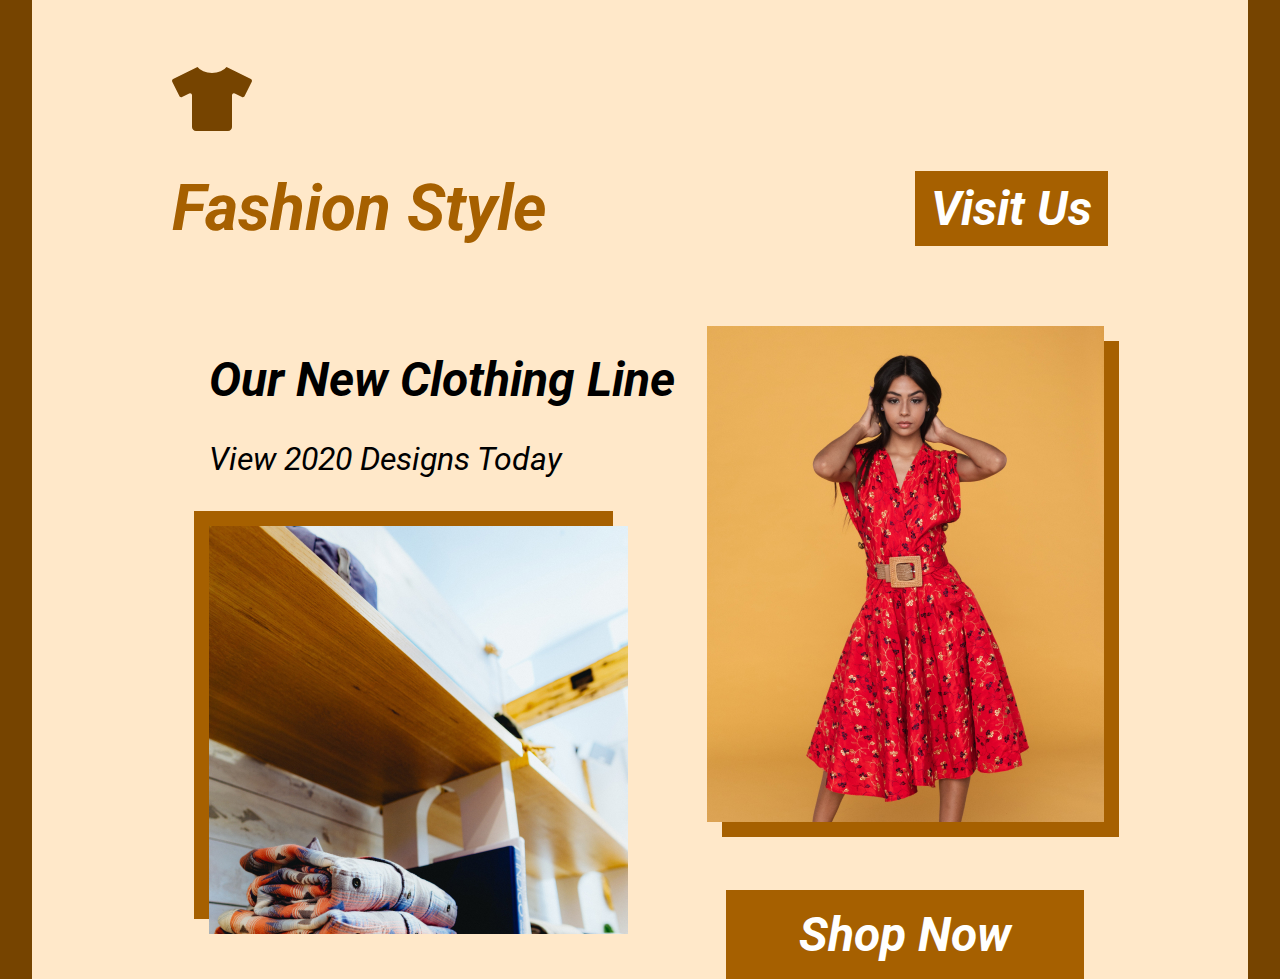
<file: Fashion/index.html>
<!DOCTYPE html>
<html lang="en">
  <head>
    <meta charset="UTF-8" />
    <meta name="viewport" content="width=device-width, initial-scale=1.0" />
    <title>Fashion</title>
    <link
      rel="stylesheet"
      href="https://cdnjs.cloudflare.com/ajax/libs/font-awesome/5.14.0/css/all.min.css"
    />
    <link rel="stylesheet" href="style.css" />
  </head>
  <body>
    <div id="main">
      <div id="main-container">
        <div id="header-container">
          <div id="header-icon"><i class="fas fa-tshirt"></i></div>
          <div id="header-text">
            <div id="header-title">Fashion Style</div>
            <button id="header-btn"><a href="">Visit Us</a></button>
          </div>
        </div>

        <div id="content-container">
          <div class="row">
            <div class="col">
              <div class="text">
                <div id="header1">Our New Clothing Line</div>
                <div id="header2">View 2020 Designs Today</div>
              </div>
              
              <img src="./images/img-2.jpg" alt="" id="img1" />
            </div>
            <div class="col">
              <img src="./images/img-1.jpg" alt="" id="img2" />
              <div id="content-btn">Shop Now</div>
            </div>
          </div>
          
            
            
          </div>

          
        </div>
      </div>
    </div>
  </body>
</html>
</file>
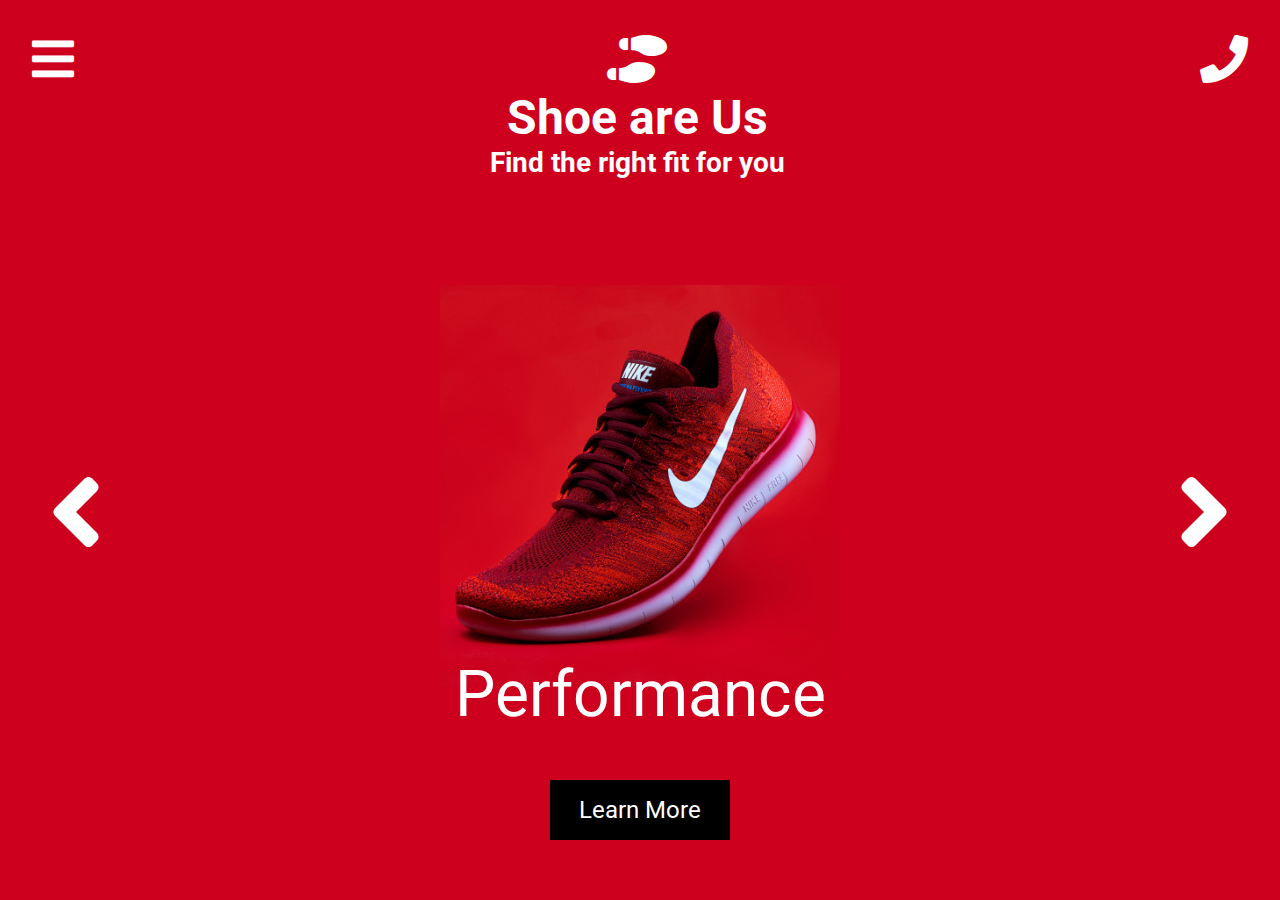
<file: Footwear/index.html>
<!DOCTYPE html>
<html lang="en">
  <head>
    <meta charset="UTF-8" />
    <meta name="viewport" content="width=device-width, initial-scale=1.0" />
    <title>Footwear</title>
    <link
      rel="stylesheet"
      href="https://cdnjs.cloudflare.com/ajax/libs/font-awesome/5.14.0/css/all.min.css"
    />
    <link rel="stylesheet" href="style.css" />
    <script src="script.js" defer></script>
  </head>
  <body>
    <header>
      <div class="header-menu"><i class="fas fa-bars"></i></div>
      <div class="header-logo">
        <i class="fas fa-shoe-prints"></i>
        <div class="header-text">
          <h1>Shoe are Us</h1>
          <h3>Find the right fit for you</h3>
        </div>
      </div>
      <div class="header-phone"><i class="fas fa-phone"></i></div>
    </header>
    <div class="prev"><i class="fas fa-angle-left"></i></div>
    <div class="next"><i class="fas fa-angle-right"></i></div>
    <div class="carousel-container">
      <div class="carousel">
        <div class="img-container">
          <div class="img-box">
            <img src="./images/shoe-1.jpg" alt="" />
            <div class="desc">Performance</div>
            <div class="more-btn">Learn More</div>
          </div>
          <div class="img-box">
            <img src="./images/shoe-2.jpg" alt="" />
            <div class="desc">Design</div>
            <div class="more-btn">Learn More</div>
          </div>
          <div class="img-box">
            <img src="./images/shoe-3.jpg" alt="" />
            <div class="desc">Comodity</div>
            <div class="more-btn">Learn More</div>
          </div>
          <div class="img-box">
            <img src="./images/shoe-4.jpg" alt="" />
            <div class="desc">Lightness</div>
            <div class="more-btn">Learn More</div>
          </div>
        </div>
      </div>
    </div>
  </body>
</html>
</file>
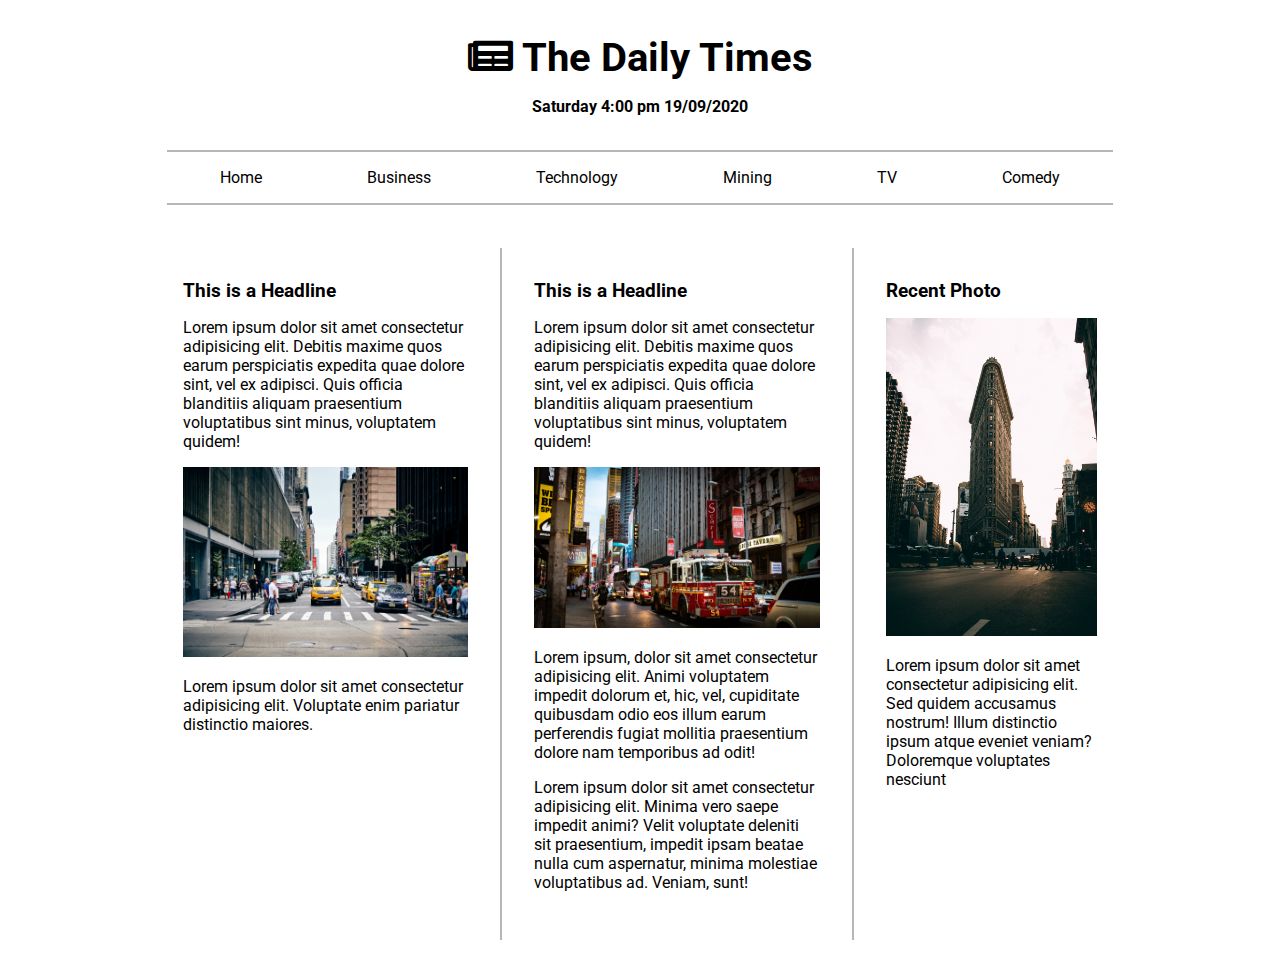
<file: Newspaper/index.html>
<!DOCTYPE html>
<html lang="en">
  <head>
    <meta charset="UTF-8" />
    <meta name="viewport" content="width=device-width, initial-scale=1.0" />
    <title>Newspaper</title>
    <link
      rel="stylesheet"
      href="https://cdnjs.cloudflare.com/ajax/libs/font-awesome/5.14.0/css/all.min.css"
    />
    <link rel="stylesheet" href="style.css" />
  </head>
  <body>
    <div class="header-container">
      <div class="header-title">
        <span class="header-logo"><i class="fas fa-newspaper"></i></span>
        <span class="header-text">The Daily Times</span>
      </div>
      <div class="header-time">Saturday 4:00 pm 19/09/2020</div>
    </div>

    <div class="nav-container">
      <ul class="nav-list">
        <li>Home</li>
        <li>Business</li>
        <li>Technology</li>
        <li>Mining</li>
        <li>TV</li>
        <li>Comedy</li>
      </ul>
    </div>

    <div class="main-container">
      <div class="main-row">
        <div class="main-column">
          <h3>This is a Headline</h3>
          <p>
            Lorem ipsum dolor sit amet consectetur adipisicing elit. Debitis
            maxime quos earum perspiciatis expedita quae dolore sint, vel ex
            adipisci. Quis officia blanditiis aliquam praesentium voluptatibus
            sint minus, voluptatem quidem!
          </p>
          <img src="./images/img-1.png" alt="" />
          <p>
            Lorem ipsum dolor sit amet consectetur adipisicing elit. Voluptate
            enim pariatur distinctio maiores.
          </p>
        </div>
        <div class="main-column target">
          <h3>This is a Headline</h3>
          <p>
            Lorem ipsum dolor sit amet consectetur adipisicing elit. Debitis
            maxime quos earum perspiciatis expedita quae dolore sint, vel ex
            adipisci. Quis officia blanditiis aliquam praesentium voluptatibus
            sint minus, voluptatem quidem!
          </p>
          <img src="./images/img-2.png" alt="" />
          <p>
            Lorem ipsum, dolor sit amet consectetur adipisicing elit. Animi
            voluptatem impedit dolorum et, hic, vel, cupiditate quibusdam odio
            eos illum earum perferendis fugiat mollitia praesentium dolore nam
            temporibus ad odit!
          </p>
          <p>
            Lorem ipsum dolor sit amet consectetur adipisicing elit. Minima vero
            saepe impedit animi? Velit voluptate deleniti sit praesentium,
            impedit ipsam beatae nulla cum aspernatur, minima molestiae
            voluptatibus ad. Veniam, sunt!
          </p>
        </div>
        <div class="main-column">
          <h3>Recent Photo</h3>

          <img src="./images/img-3.png" alt="" />
          <p>
            Lorem ipsum dolor sit amet consectetur adipisicing elit. Sed quidem
            accusamus nostrum! Illum distinctio ipsum atque eveniet veniam?
            Doloremque voluptates nesciunt
          </p>
        </div>
      </div>
    </div>
  </body>
</html>
</file>
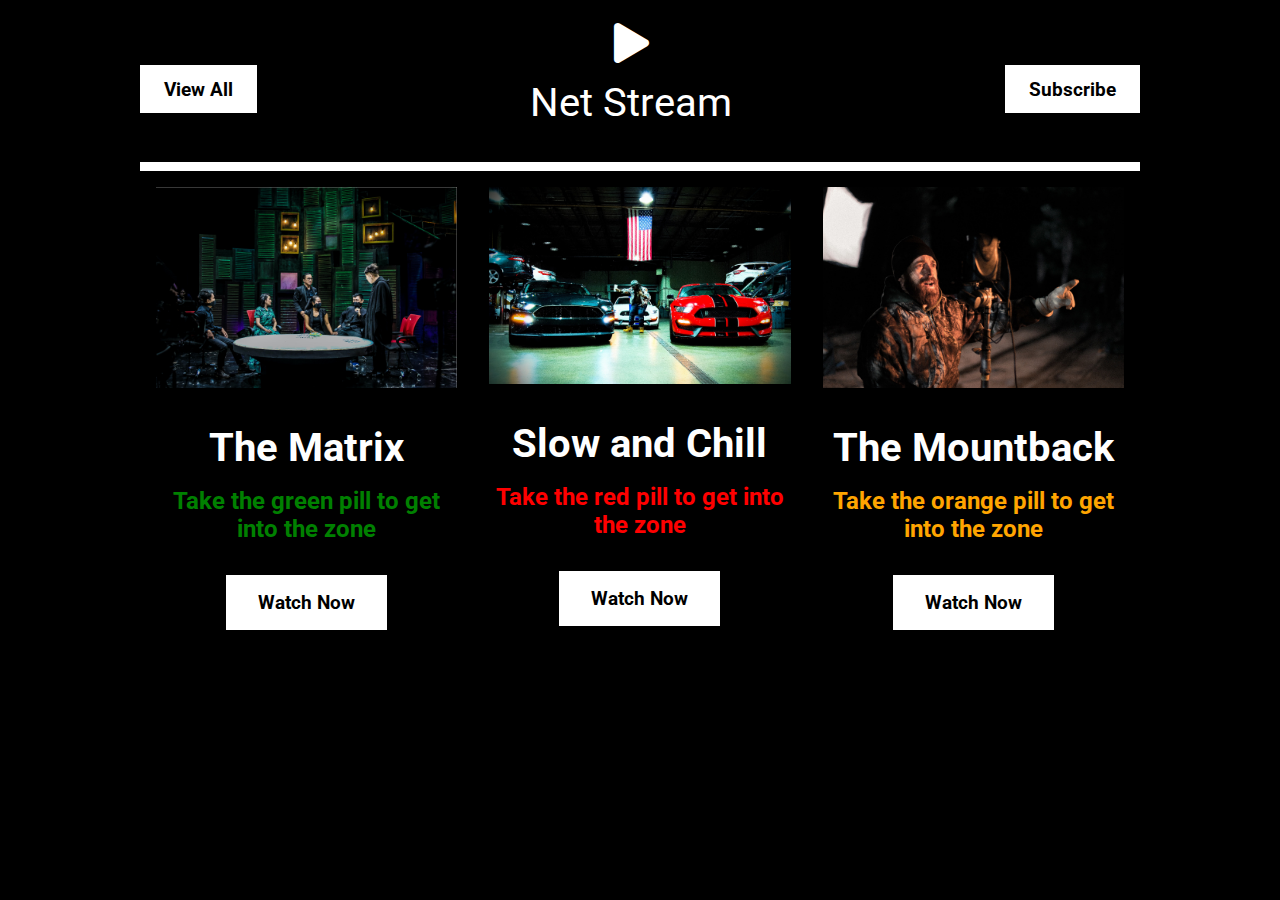
<file: Streaming/index.html>
<!DOCTYPE html>
<html lang="en">
  <head>
    <meta charset="UTF-8" />
    <meta name="viewport" content="width=device-width, initial-scale=1.0" />
    <title>Streaming</title>
    <link
      rel="stylesheet"
      href="https://cdnjs.cloudflare.com/ajax/libs/font-awesome/5.14.0/css/all.min.css"
    />
    <link rel="stylesheet" href="style.css" />
  </head>
  <body>
    <div class="container">
      <div class="header-container">
        <button class="header-left">View All</button>
        <div class="header-title">
          <i class="fas fa-play"></i>
          <div>Net Stream</div>
        </div>
        <button class="header-right">Subscribe</button>
      </div>
      <div class="main-container">
        <div class="main-column">
          <div class="img-container">
            <img id="img1" src="images/img-1.jpg" alt="" />
          </div>
          
          <div class="column-text">
            <h1>The Matrix</h1>
            <h3 id="green">Take the green pill to get into the zone</h3>
          </div>
          <button class="watch-btn">Watch Now</button>
        </div>
        <div class="main-column">
          <div class="img-container">
            <img id="img2" src="images/img-2.jpg" alt="" />            
          </div>
          <div class="column-text">
            <h1>Slow and Chill</h1>
            <h3 id="red">Take the red pill to get into the zone</h3>
          </div>
          <button class="watch-btn">Watch Now</button>
        </div>
        <div class="main-column">
          <div class="img-container">
            <img id="img3" src="images/img-3.jpg" alt="" /> 
          </div>
          <div class="column-text">
            <h1>The Mountback</h1>
            <h3 id="orange">Take the orange pill to get into the zone</h3>
          </div>
          <button class="watch-btn">Watch Now</button>
        </div>
    </div>
  </body>
</html>
</file>
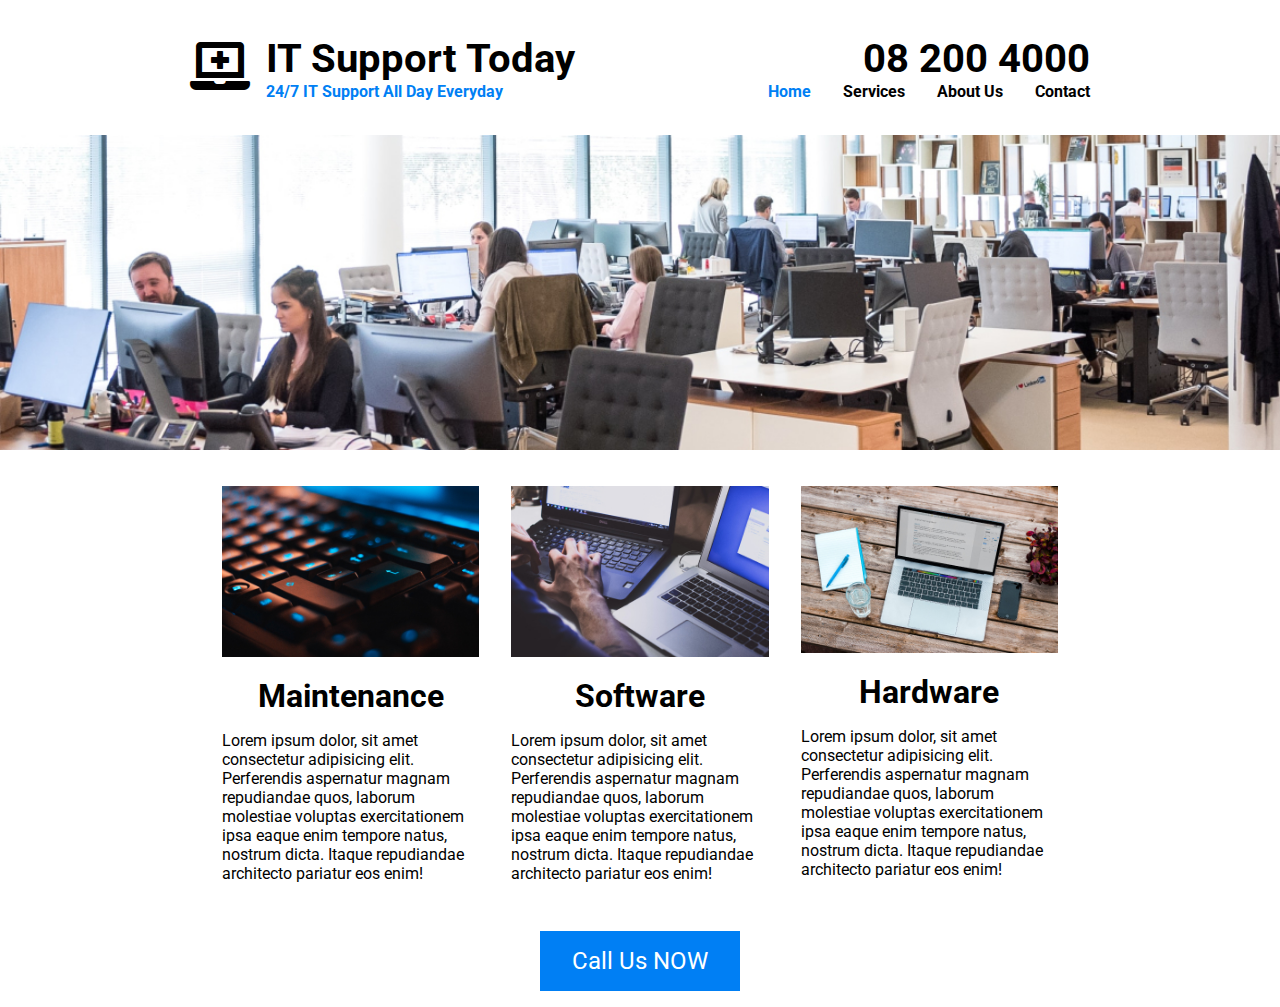
<file: Technology/index.html>
<!DOCTYPE html>
<html lang="en">
  <head>
    <meta charset="UTF-8" />
    <meta name="viewport" content="width=device-width, initial-scale=1.0" />
    <title>Technology</title>
    <link rel="stylesheet" href="style.css" />
    <link
      rel="stylesheet"
      href="https://cdnjs.cloudflare.com/ajax/libs/font-awesome/5.14.0/css/all.min.css"
    />
  </head>
  <body>
    <header>
      <div class="header-left">
        <div class="header-icon"><i class="fas fa-laptop-medical"></i></div>
        <div class="header-text">
          <div class="header-title">
            <h1>IT Support Today</h1>
            <h5 class="active subtitle">24/7 IT Support All Day Everyday</h5>
          </div>
        </div>
      </div>
      <div class="header-right">
        <h1 class="header-phone">08 200 4000</h1>
        <div class="header-list">
          <ul>
            <li class="active">Home</li>
            <li>Services</li>
            <li>About Us</li>
            <li>Contact</li>
          </ul>
        </div>
      </div>
    </header>

    <div class="banner">
      <img src="images/banner.jpg" alt="" />
    </div>

    <div class="main-container">
      <div class="main-column">
        <img src="images/img-1.jpg" alt="" />

        <h2>Maintenance</h2>
        <p>
          Lorem ipsum dolor, sit amet consectetur adipisicing elit. Perferendis
          aspernatur magnam repudiandae quos, laborum molestiae voluptas
          exercitationem ipsa eaque enim tempore natus, nostrum dicta. Itaque
          repudiandae architecto pariatur eos enim!
        </p>
      </div>
      <div class="main-column">
        <img src="images/img-2.jpg" alt="" />

        <h2>Software</h2>
        <p>
          Lorem ipsum dolor, sit amet consectetur adipisicing elit. Perferendis
          aspernatur magnam repudiandae quos, laborum molestiae voluptas
          exercitationem ipsa eaque enim tempore natus, nostrum dicta. Itaque
          repudiandae architecto pariatur eos enim!
        </p>
      </div>
      <div class="main-column">
        <img src="images/img-3.jpg" alt="" />

        <h2>Hardware</h2>
        <p>
          Lorem ipsum dolor, sit amet consectetur adipisicing elit. Perferendis
          aspernatur magnam repudiandae quos, laborum molestiae voluptas
          exercitationem ipsa eaque enim tempore natus, nostrum dicta. Itaque
          repudiandae architecto pariatur eos enim!
        </p>
      </div>
    </div>

    <div class="button-container">
      <button>Call Us NOW</button>
    </div>
  </body>
</html>
</file>
<file: Fashion/style.css>
@import url('https://fonts.googleapis.com/css2?family=Roboto&display=swap');
* {
  box-sizing: border-box;
  font-family: 'Roboto', sans-serif;
  font-style: italic;
  margin: 0;
}

body {
  min-height: 100vh;
  background-color: #764400;
}

#main {
  background-color: #ffe8c9;
  min-height: 100vh;
  margin-left: 2rem;
  margin-right: 2rem;
}

#main-container {
  width: 1000px;
  margin-left: auto;
  margin-right: auto;
}

#header-icon {
  font-size: 4rem;
  color: #764400;
  padding-top: 4rem;
  padding-left: 2rem;
}

#header-text {
  text-align: center;
  display: flex;
  justify-content: space-between;
  padding: 2rem;
}

#header-title {
  font-size: 4rem;
  font-weight: bolder;
  font-style: italic;
  color: #a66000;
}

#header-btn {
  font-size: 3rem;
  font-weight: bolder;

  background-color: #a66000;
  border: none;
  padding: 0.5rem;
}

#header-btn a {
  text-decoration: none;
  color: #ffffff;
  padding: 0 0.5rem;
}

.row {
  display: flex;
  justify-content: center;
  align-items: center;
  flex-wrap: wrap;
}

#header1 {
  font-size: 3rem;
  font-weight: bolder;
  padding: 2rem;
}

#header2 {
  font-size: 2rem;
  padding: 0 0 3rem 2rem;
}

#img1 {
  margin-left: 2rem;
  box-shadow: -15px -15px #a66000;
}

#img2 {
  margin-top: 3rem;
  box-shadow: 15px 15px #a66000;
}

#content-btn {
  width: 90%;
  margin-left: auto;
  margin-right: auto;
  text-align: center;
  font-size: 3rem;
  font-weight: bolder;
  background-color: #a66000;
  border: none;
  margin-top: 4rem;
  color: white;
  padding: 1rem;
}

@media screen and (max-width: 1200px) {
  #main-container {
    width: 100%;
  }
  .row {
    display: block;
  }
  #img2 {
    margin-left: 2rem;
  }
}

@media screen and (max-width: 800px) {
  #header-text {
    display: block;
    text-align: start;
  }

  #header-btn {
    margin-top: 1rem;
  }
}
</file>
<file: Footwear/style.css>
@import url('https://fonts.googleapis.com/css2?family=Roboto&display=swap');
* {
  box-sizing: border-box;
  font-family: 'Roboto', sans-serif;
  margin: 0;
  color: white;
}

body {
  min-height: 100vh;
  background-color: #cd001e;
}

header {
  display: flex;
  justify-content: space-between;
  padding: 2rem;
  text-align: center;
  height: 30vh;
}

.header-menu {
  font-size: 3rem;
}
.header-logo {
  font-size: 3rem;
}
.header-text {
  font-size: 1.5rem;
}
.header-phone {
  font-size: 3rem;
}

.carousel-container {
  display: flex;
  align-items: center;
  justify-content: center;
  min-height: 70vh;
}
.carousel {
  overflow: hidden;
}
.img-container {
  width: 400px;
  height: 600px;
  display: flex;
  transition: transform 0.3s linear;
  transform: translateX(0);
}
img {
  width: 400px;
  height: 400px;
  object-fit: cover;
}
.prev {
  position: absolute;
  font-size: 7rem;
  top: 50vh;
  left: 3rem;
  cursor: pointer;
}
.next {
  position: absolute;
  font-size: 7rem;
  top: 50vh;
  right: 3rem;
  cursor: pointer;
}

.desc {
  font-size: 4rem;
  text-align: center;
  margin-top: -2rem;
}

.more-btn {
  font-size: 1.5rem;
  margin: 3rem auto;
  background-color: black;
  text-align: center;
  width: 45%;
  padding: 1rem;
  border: none;
  cursor: pointer;
}
</file>
<file: Newspaper/style.css>
@import url('https://fonts.googleapis.com/css2?family=Roboto:wght@300;400;500;700;900&display=swap');
* {
  box-sizing: border-box;
  font-family: 'Roboto', sans-serif;
  margin: 0;
  padding: 0;
}

.header-container {
  width: 100%;
  height: 150px;
  text-align: center;
  display: flex;
  flex-direction: column;
  justify-content: center;
}
.header-title {
  font-size: 2.5rem;
  font-weight: bold;
}
.header-time {
  padding-top: 1rem;
  font-weight: bold;
}

.nav-container {
  height: 50px;
}

.nav-list {
  display: flex;
  justify-content: space-around;

  border-top: 2px solid rgba(165, 165, 165, 0.8);
  border-bottom: 2px solid rgba(165, 165, 165, 0.8);
  margin: 0 1rem;
}

.nav-list li {
  padding: 1rem 0;
  list-style-type: none;
}

.main-container {
  margin-bottom: 1rem;
}

.main-row {
  padding-top: 3rem;
  display: flex;
  flex-direction: column;
}

.main-column {
  padding: 2rem;
}

.main-column * {
  padding-bottom: 1rem;
}

@media screen and (min-width: 768px) {
  .main-row {
    flex-direction: row;
  }
  .main-column img {
    width: 100%;
  }

  .target {
    border-left: 2px solid rgba(165, 165, 165, 0.8);
    border-right: 2px solid rgba(165, 165, 165, 0.8);
  }
}

@media screen and (min-width: 978px) {
  body {
    width: 978px;
    margin-left: auto;
    margin-right: auto;
  }
}
</file>
<file: Streaming/style.css>
@import url('https://fonts.googleapis.com/css2?family=Roboto:wght@300;400;500;700;900&display=swap');
* {
  box-sizing: border-box;
  font-family: 'Roboto', sans-serif;
  margin: 0;
  padding: 0;
}

body {
  background-color: black;
}

.header-container {
  height: 19vh;
  display: flex;
  justify-content: space-between;
  align-items: center;
  border-bottom: 1vh solid white;
}

button {
  font-size: 1.2rem;
  padding: 0.8rem 1.5rem;
  font-weight: bold;
  margin-top: 1rem;
  background-color: white;
  color: block;
  border: none;
}

.header-title {
  font-size: 2.5rem;
  text-align: center;
  color: white;
}

.header-title * {
  padding-bottom: 1rem;
}

.main-container {
  display: flex;
}

.main-column {
  text-align: center;
  width: 33.33%;
}

.main-column * {
  padding: 0.5rem;
}

.img-container {
  width: 100%;
}

img {
  width: 100%;
  height: 100%;
}

h1 {
  font-size: 2.5rem;
  color: white;
}

h3 {
  font-size: 1.5rem;
}

#green {
  color: green;
}
#red {
  color: red;
}
#orange {
  color: orange;
}

.play-btn {
  color: white;
  font-size: 3rem;
  z-index: 10000;
}

.watch-btn {
  padding: 1rem 2rem;
}

@media screen and (min-width: 978px) {
  body {
    width: 1000px;
    margin-left: auto;
    margin-right: auto;
  }
}

@media screen and (max-width: 800px) {
  .main-container {
    flex-direction: column;
    padding-bottom: 2rem;
  }
  .main-column {
    width: 65%;
    margin-left: auto;
    margin-right: auto;
  }
  .header-left,
  .header-right {
    display: none;
  }
  .header-container {
    justify-content: center;
  }
}
</file>
<file: Technology/style.css>
@import url('https://fonts.googleapis.com/css2?family=Roboto:wght@300;400;500;700;900&display=swap');
* {
  box-sizing: border-box;
  font-family: 'Roboto', sans-serif;
  margin: 0;
  padding: 0;
}

header {
  display: flex;
  justify-content: space-between;
  align-items: center;
  height: 15vh;
}

.header-left {
  display: flex;
  align-items: center;
}

.header-right {
  display: flex;
  flex-direction: column;
  text-align: end;
}

.header-list ul {
  list-style-type: none;
  display: flex;
}

.header-icon {
  font-size: 3rem;
  padding-right: 1rem;
}

li {
  padding-left: 2rem;
  font-size: 1rem;
  font-weight: bold;
}

h1 {
  font-size: 2.5rem;
}
h5 {
  font-weight: bold;
  font-size: 1rem;
}
.active {
  color: #007ff4;
}

.banner img {
  width: 100%;
  height: 35vh;
  object-fit: cover;
}

.main-container {
  display: flex;
  padding: 1rem;
}

.main-column {
  padding: 1rem;
}

img {
  width: 100%;
}

h2 {
  text-align: center;
  padding: 1rem;
  font-size: 2rem;
}

.button-container {
  display: flex;
  justify-content: center;
  align-content: center;
}

button {
  padding: 1rem 2rem;
  font-size: 1.5rem;
  background-color: #007ff4;
  color: white;
  border: none;
  margin: 1rem;
}

@media screen and (min-width: 900px) {
  header,
  .main-container {
    width: 900px;
    margin-left: auto;
    margin-right: auto;
  }
}

@media screen and (max-width: 780px) {
  .main-container {
    flex-direction: column;
  }

  .header-phone,
  .subtitle {
    display: none;
  }

  header {
    flex-direction: column;
    justify-content: center;
  }
}
</file>
